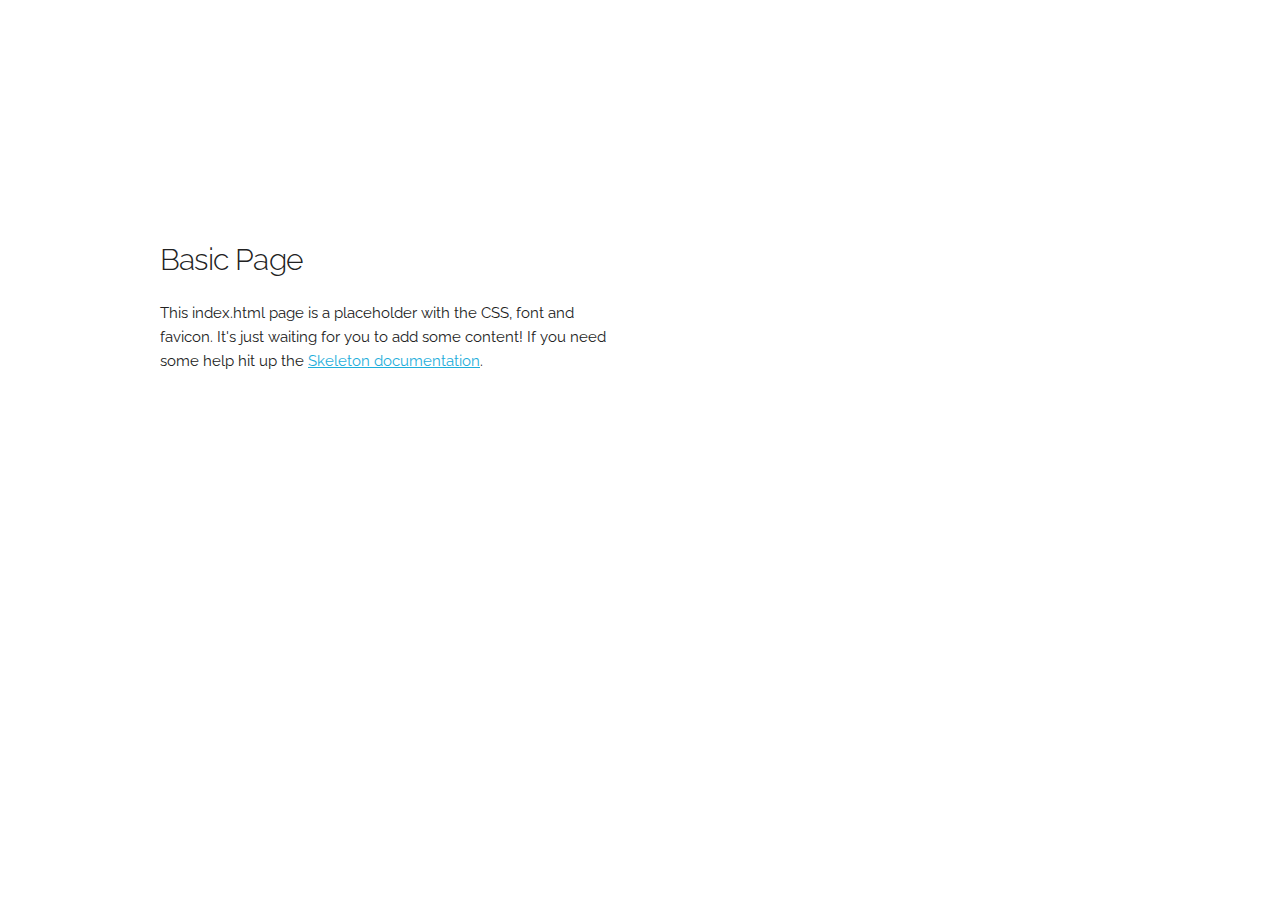
<file: bower_components/skeleton-css/index.html>
<!DOCTYPE html>
<html lang="en">
<head>

  <!-- Basic Page Needs
  –––––––––––––––––––––––––––––––––––––––––––––––––– -->
  <meta charset="utf-8">
  <title>Your page title here :)</title>
  <meta name="description" content="">
  <meta name="author" content="">

  <!-- Mobile Specific Metas
  –––––––––––––––––––––––––––––––––––––––––––––––––– -->
  <meta name="viewport" content="width=device-width, initial-scale=1">

  <!-- FONT
  –––––––––––––––––––––––––––––––––––––––––––––––––– -->
  <link href="//fonts.googleapis.com/css?family=Raleway:400,300,600" rel="stylesheet" type="text/css">

  <!-- CSS
  –––––––––––––––––––––––––––––––––––––––––––––––––– -->
  <link rel="stylesheet" href="css/normalize.css">
  <link rel="stylesheet" href="css/skeleton.css">

  <!-- Favicon
  –––––––––––––––––––––––––––––––––––––––––––––––––– -->
  <link rel="icon" type="image/png" href="images/favicon.png">

</head>
<body>

  <!-- Primary Page Layout
  –––––––––––––––––––––––––––––––––––––––––––––––––– -->
  <div class="container">
    <div class="row">
      <div class="one-half column" style="margin-top: 25%">
        <h4>Basic Page</h4>
        <p>This index.html page is a placeholder with the CSS, font and favicon. It's just waiting for you to add some content! If you need some help hit up the <a href="http://www.getskeleton.com">Skeleton documentation</a>.</p>
      </div>
    </div>
  </div>

<!-- End Document
  –––––––––––––––––––––––––––––––––––––––––––––––––– -->
</body>
</html>
</file>
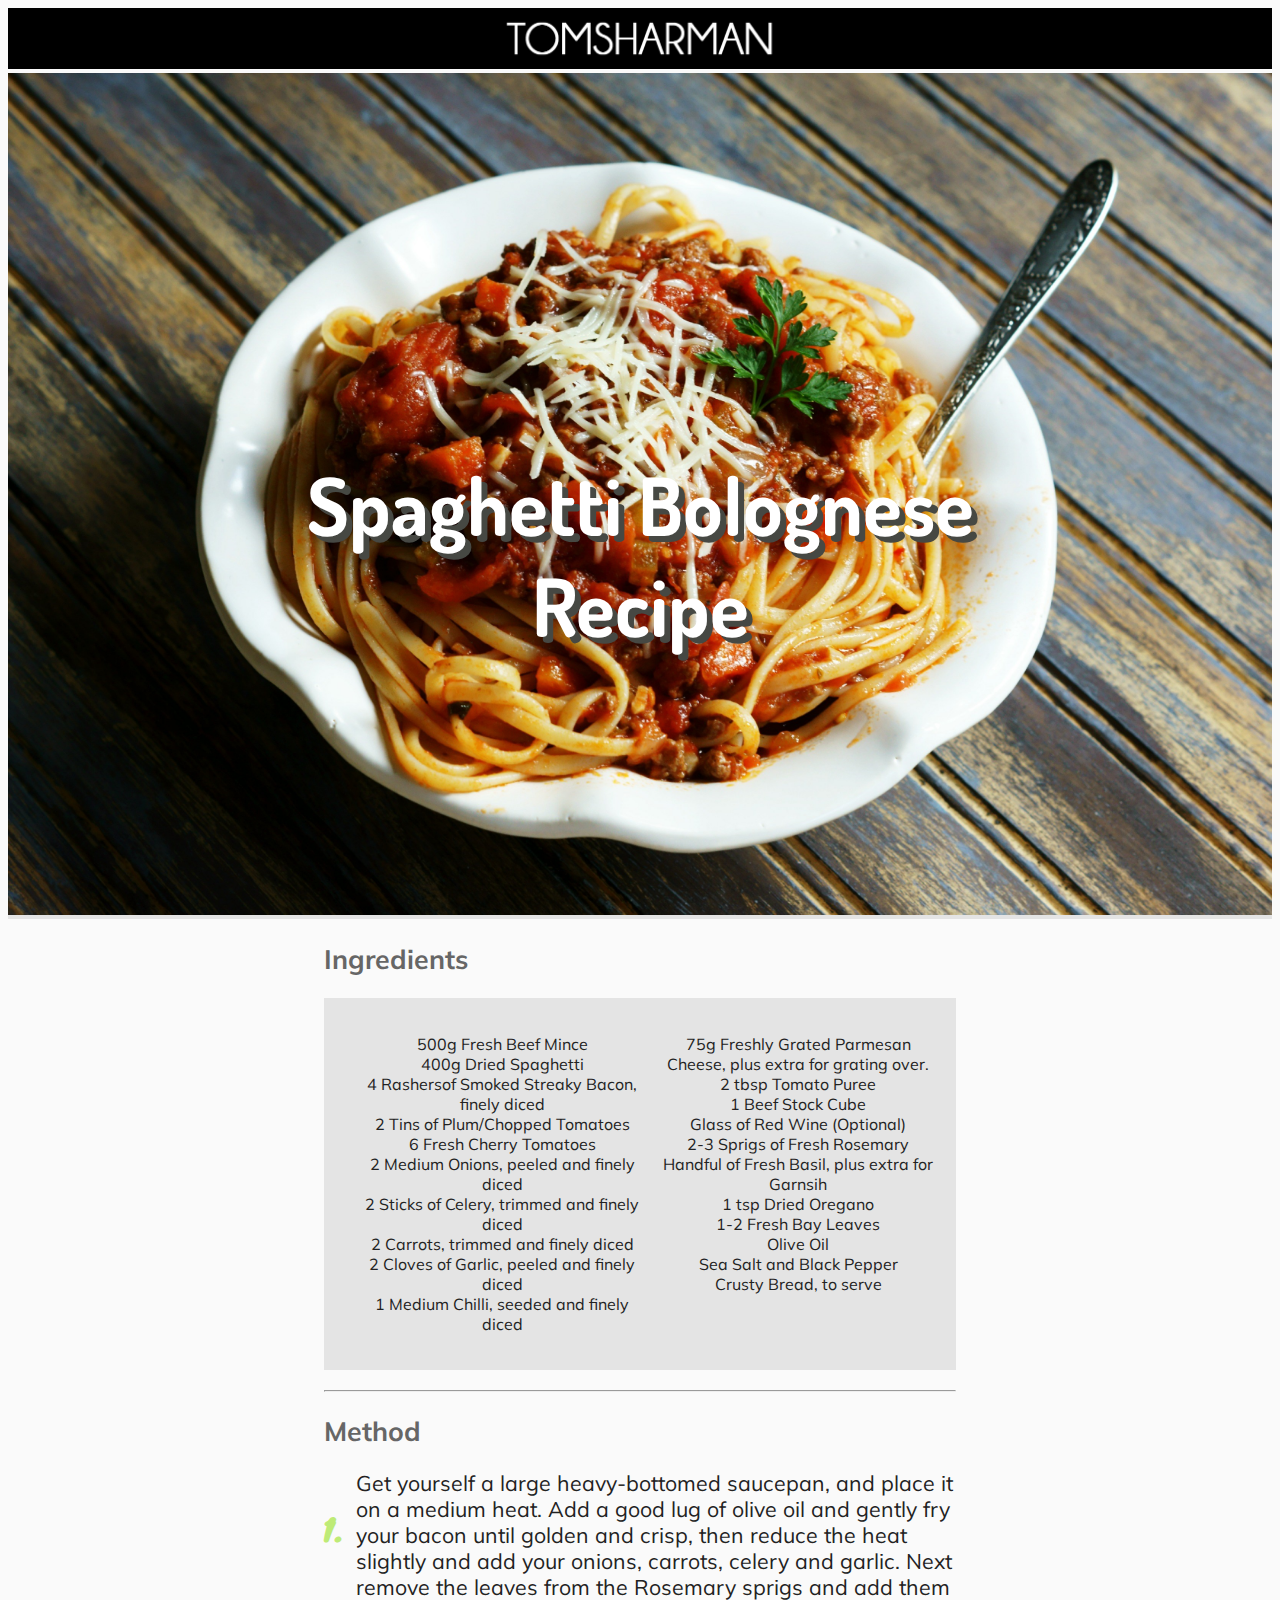
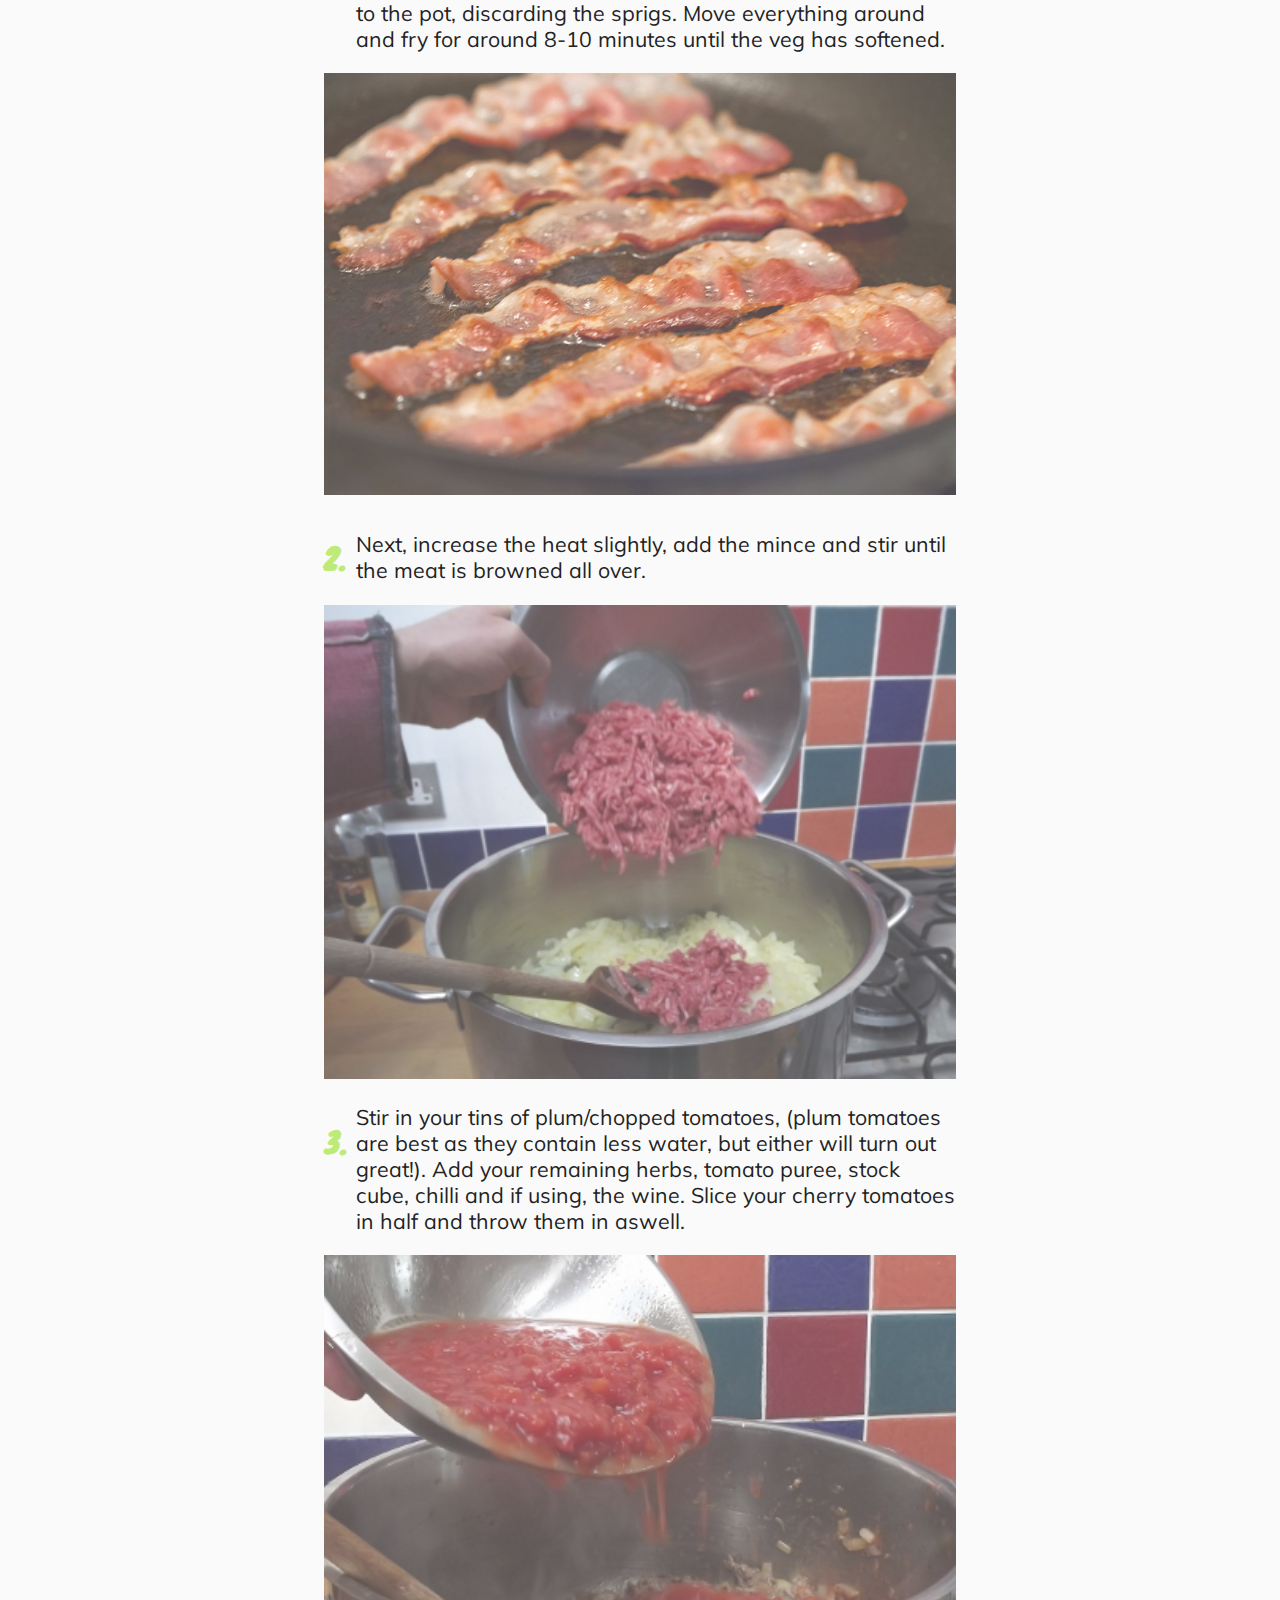
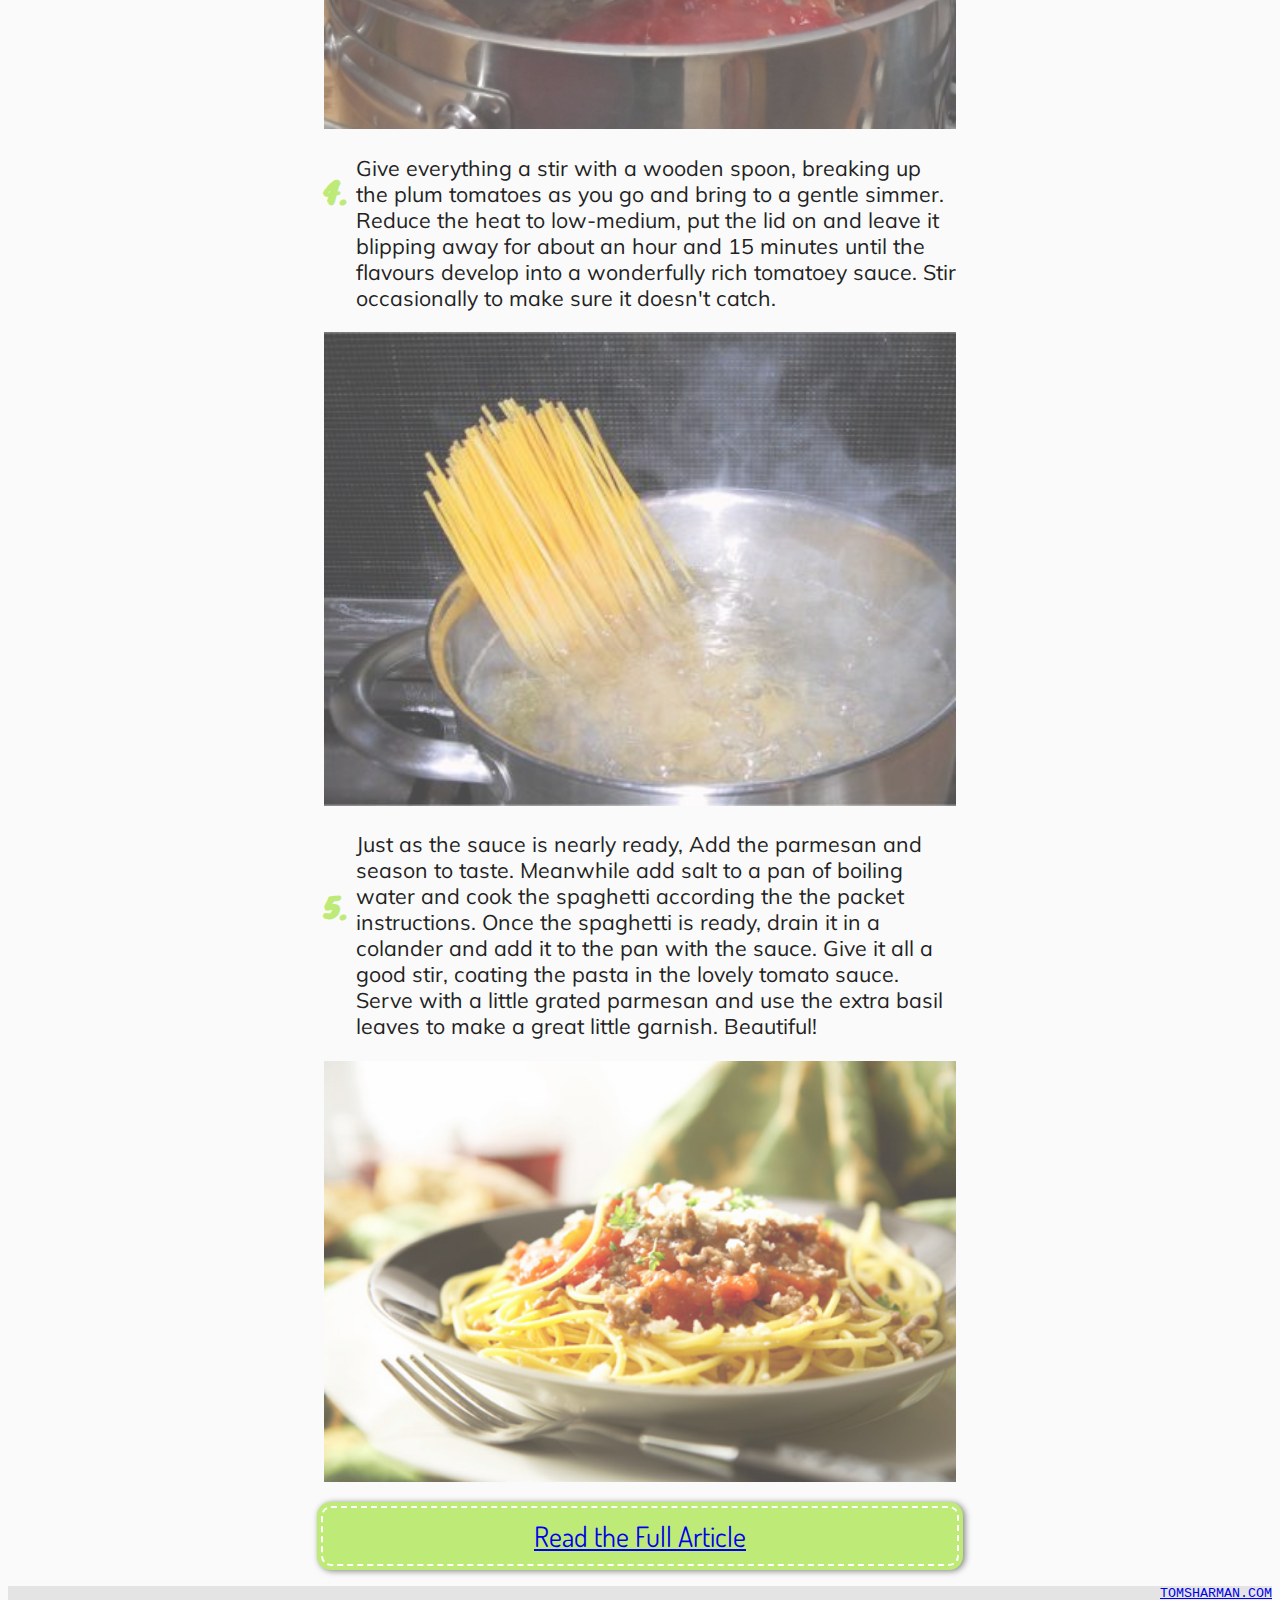
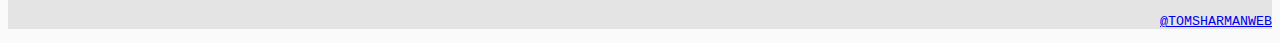
<file: Recipe/Recipe/index.html>
<!DOCTYPE html>
    <head>
        <html lang="en"
        <meta charset="utf-8">
        <meta http-equiv="X-UA-Compatible" content="IE=edge">
        <title>Spaghetti Bolognese</title>
        <meta name="This is a recipe for spaghetti bolognese," content="">
        <meta name="viewport" content="width=device-width, initial-scale=1">
        <link rel="stylesheet" type="text/css" href="recipe.css">
        <link href='http://fonts.googleapis.com/css?family=Muli' rel='stylesheet' type='text/css'>
        <link href='http://fonts.googleapis.com/css?family=Knewave' rel='stylesheet' type='text/css'>
        <link href='http://fonts.googleapis.com/css?family=Dosis' rel='stylesheet' type='text/css'>
            </head>
    <body>
           <a href="http://www.tomsharman.com/" class="logo" height="0px"><img src="Images/ts-head.jpg"  alt="TOMSHARMAN" id="ts-head"></a>
        <div class="background">
           <div class="head">
        <img src="Images/bg.jpg" id="bgimg">
        <h1>Spaghetti Bolognese<br /></b> Recipe</h1>
            </div>
         <div class="content">
               <h2>Ingredients</h2>
            <div id="table">
            <ul><li class="blist">500g Fresh Beef Mince</li>
                <li class="blist">400g Dried Spaghetti</li>
                <li class="blist">4 Rashersof Smoked Streaky Bacon, finely diced</li>
                <li class="blist">2 Tins of Plum/Chopped Tomatoes</li>
                <li class="blist">6 Fresh Cherry Tomatoes</li>
                <li class="blist">2 Medium Onions, peeled and finely diced</li>
                <li class="blist">2 Sticks of Celery, trimmed and finely diced</li>
                <li class="blist">2 Carrots, trimmed and finely diced</li>
                <li class="bl   ist"> 2 Cloves of Garlic, peeled and finely diced</li>
                <li class="blist">1 Medium Chilli, seeded and finely diced</li>
                <li class="blist">75g Freshly Grated Parmesan Cheese, plus extra for grating over.</li>   
                <li class="blist">2 tbsp Tomato Puree</li>
                <li class="blist">1 Beef Stock Cube</li>
                <li class="blist"> Glass of Red Wine &#40;Optional&#41;</li>
                <li class="blist">2&#45;3 Sprigs of Fresh Rosemary </li>
                <li class="blist">Handful of Fresh Basil, plus extra for Garnsih</li>
                <li class="blist"> 1 tsp Dried Oregano</li>
                <li class="blist"> 1&#45;2 Fresh Bay Leaves</li>
                <li class="blist">Olive Oil</li>
                <li class="blist">Sea Salt and Black Pepper</li>
                <li class="blist">Crusty Bread, to serve</li> </ul>
                </div>

            <hr>
        <h2>Method</h2>
        <h3>1&#46;</h3><p>Get yourself a large heavy-bottomed saucepan, and place it on a medium heat. Add a good lug of olive oil and gently fry your bacon until golden and crisp, then reduce the heat slightly and add your onions, carrots, celery and garlic. Next remove the leaves from the Rosemary sprigs and add them to the pot, discarding the sprigs. Move everything around and fry for around 8-10 minutes until the veg has softened.</p>
        <img src="Images/Bacon.jpg" width="500px" alt="Frying Bacon" class="images" id="grow">
        <h3>2&#46;</h3><p id="second">Next, increase the heat slightly, add the mince and stir until the meat is browned all over.</p>
          <img src="Images/mince-add.jpg" width="500px" alt="Adding Mince to Frying Pan" class="images" id="grow">
        <h3>3&#46;</h3><p>Stir in your tins of plum/chopped tomatoes, (plum tomatoes are best as they contain less water, but either will turn out great!). Add your remaining herbs, tomato puree, stock cube, chilli and if using, the wine. Slice your cherry tomatoes in half and throw them in aswell.</p>
          <img src="Images/tomato-add.jpg" width="500px" alt="Add Tomatoes" class="images" id="grow">
        <h3>4&#46;</h3><p>Give everything a stir with a wooden spoon, breaking up the plum tomatoes as you go and bring to a gentle simmer. Reduce the heat to low-medium, put the lid on and leave it blipping away for about an hour and 15 minutes until the flavours develop into a wonderfully rich tomatoey sauce. Stir occasionally to make sure it doesn't catch.</p>
          <img src="Images/spag.jpg" width="500px" alt="Heating up Spaghetti" class="images" id="grow">
        <h3 id="five">5&#46;</h3><p>Just as the sauce is nearly ready, Add the parmesan and season to taste. Meanwhile add salt to a pan of boiling water and cook the spaghetti according the the packet instructions. Once the spaghetti is ready, drain it in a colander and add it to the pan with the sauce. Give it all a good stir, coating the pasta in the lovely tomato sauce. Serve with a little grated parmesan and use the extra basil leaves to make a great little garnish. Beautiful!</p>
          <img src="Images/spaghetti-bolognese.jpg" width="500px" alt="Spaghetti Bolognese" class="images" id="grow">
          </div>
                </div>

             <div class="stitched">
   <a href="http://www.bbcgoodfood.com/recipes/1502640/the-best-spaghetti-bolognese" alt="Full Article"> Read the Full Article</a>
</div>
             
    <div class="footer">
        <pre><a href="http://www.tomsharman.com/">TOMSHARMAN.COM</a></pre>
        <pre><a href="https://twitter.com/TOMSHARMANWEB">@TOMSHARMANWEB</a></pre>
             </div>
        </div>
    </body>
</html>
</file>
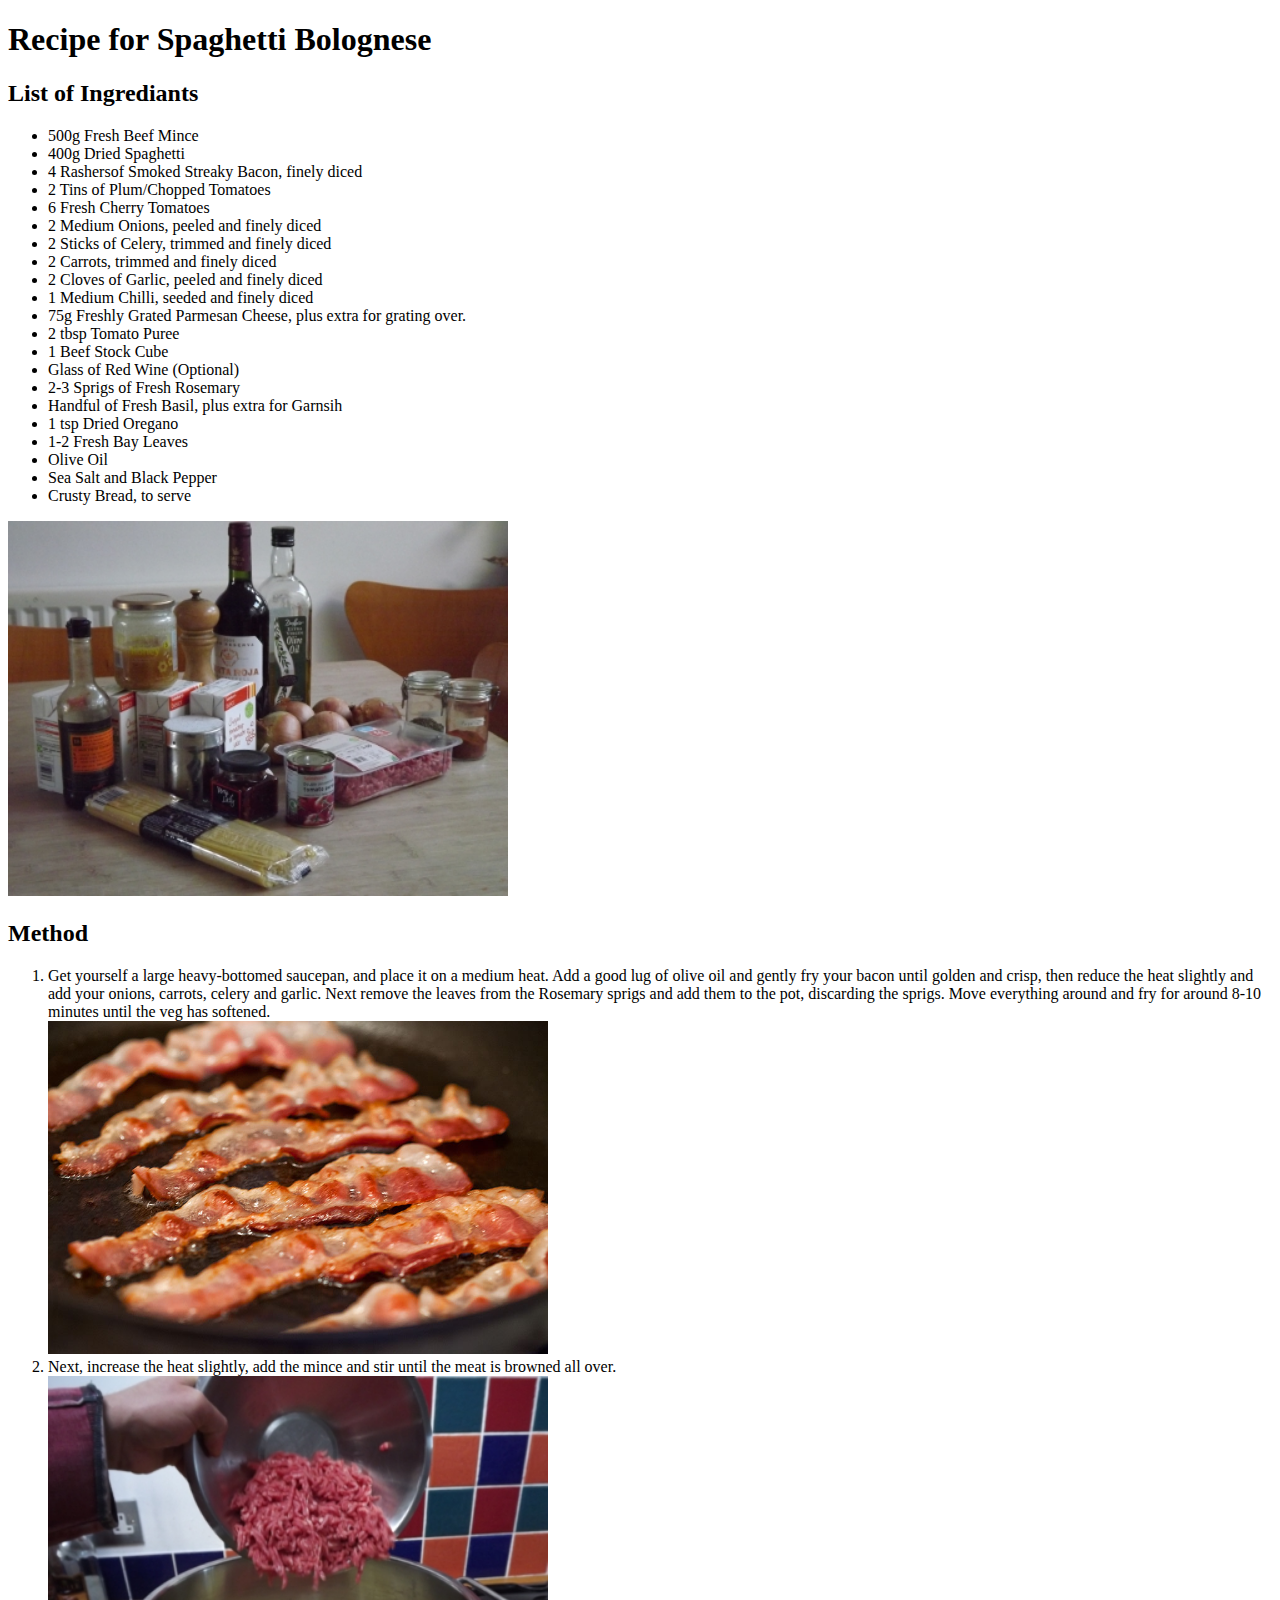
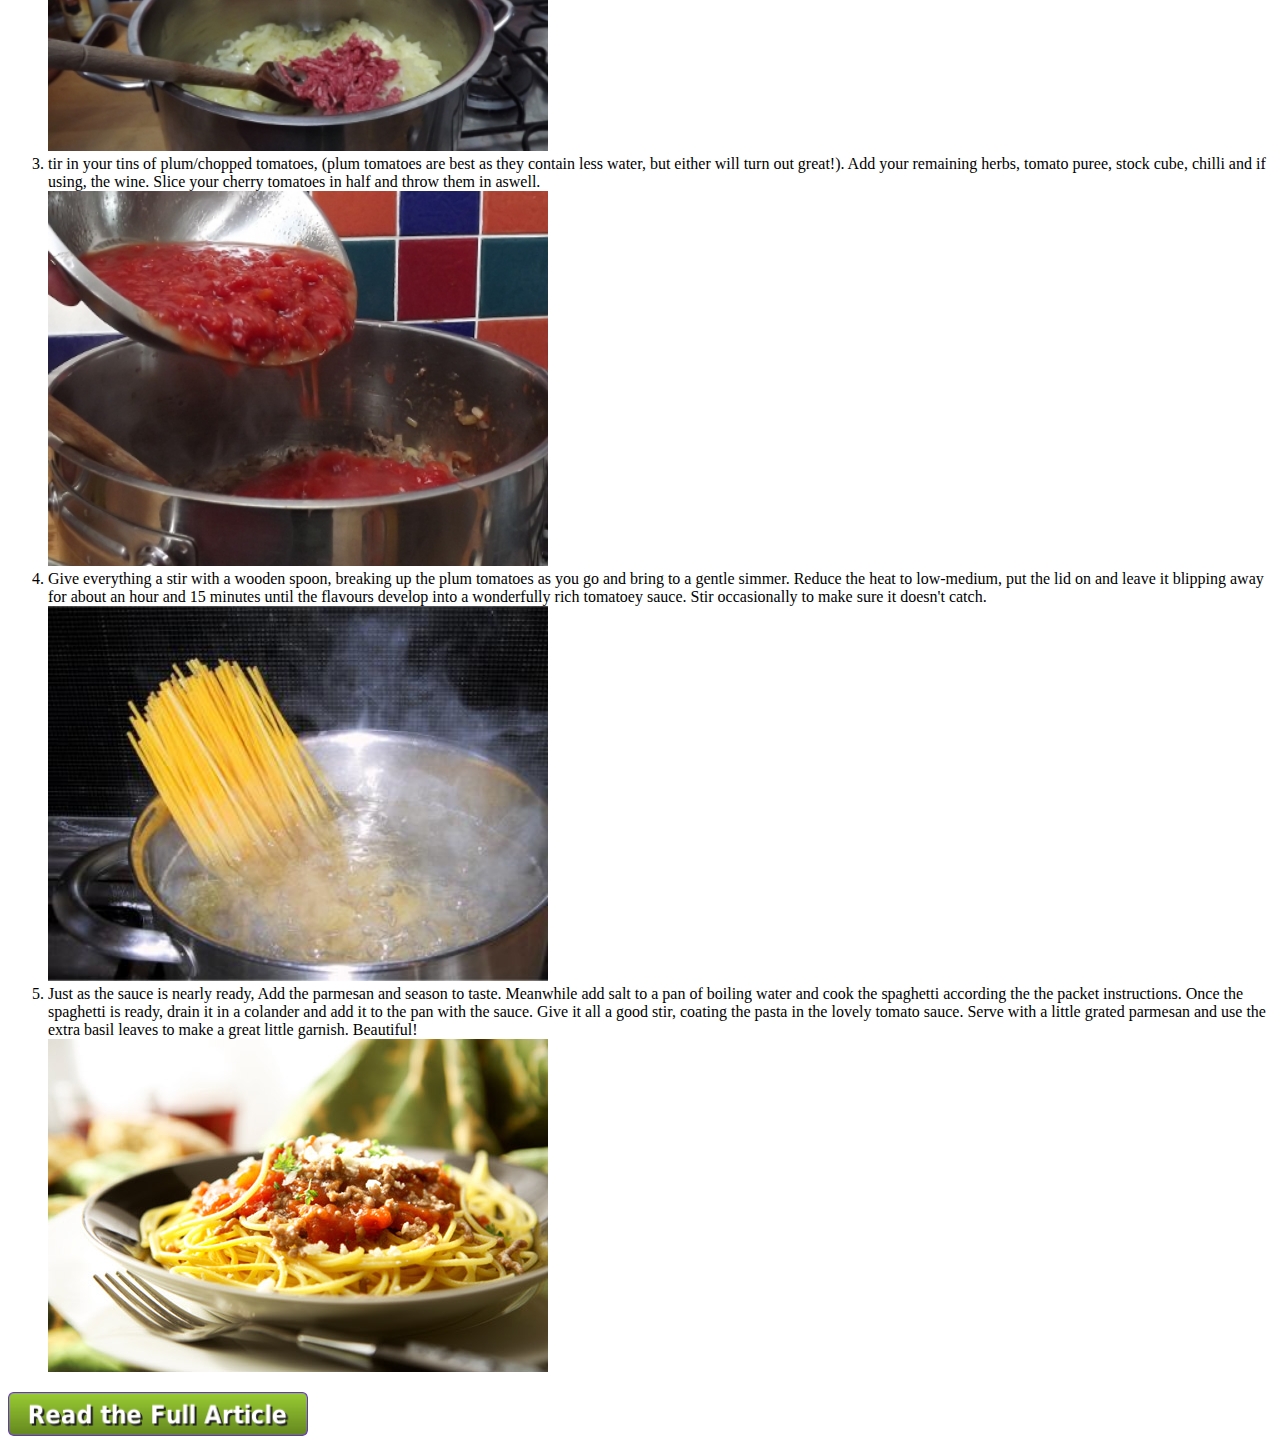
<file: Recipe/Recipe/Recipe.html>
<!DOCTYPE html>
    <head>
        <html lang="en">
        <meta charset="utf-8">
        <meta http-equiv="X-UA-Compatible" content="IE=edge">
        <title>Spaghetti Bolognese</title>
        <meta name="This is a recipe for spaghetti bolognese," content="">
        <meta name="viewport" content="width=device-width, initial-scale=1">
            </head>
    <body>
        <h1>Recipe for Spaghetti Bolognese</h1>
     <div>
        <h2>List of Ingrediants</h2>
            <ul> <li>500g Fresh Beef Mince</li>
                <li>400g Dried Spaghetti</li>
                <li>4 Rashersof Smoked Streaky Bacon, finely diced</li>
                <li>2 Tins of Plum/Chopped Tomatoes</li>
                <li>6 Fresh Cherry Tomatoes</li>
                <li>2 Medium Onions, peeled and finely diced</li>
                <li>2 Sticks of Celery, trimmed and finely diced</li>
                <li>2 Carrots, trimmed and finely diced</li>
                <li> 2 Cloves of Garlic, peeled and finely diced</li>
                <li>1 Medium Chilli, seeded and finely diced</li>
                <li>75g Freshly Grated Parmesan Cheese, plus extra for grating over.</li>   
                <li>2 tbsp Tomato Puree</li>
                <li>1 Beef Stock Cube</li>
                <li> Glass of Red Wine &#40;Optional&#41;</li>
                <li>2&#45;3 Sprigs of Fresh Rosemary </li>
                <li>Handful of Fresh Basil, plus extra for Garnsih</li>
                <li>1 tsp Dried Oregano</li>
                <li> 1&#45;2 Fresh Bay Leaves</li>
                <li>Olive Oil</li>
                <li>Sea Salt and Black Pepper</li>
                <li>Crusty Bread, to serve</li> </ul>
         <img src="Images/ingred.jpg" width="500px" alt="Ingredients for the Recipe">
     </div>
      <div>
        <h2>Method</h2>
        <ol>
            <li>Get yourself a large heavy-bottomed saucepan, and place it on a medium heat. Add a good lug of olive oil and gently fry your bacon until golden and crisp, then reduce the heat slightly and add your onions, carrots, celery and garlic. Next remove the leaves from the Rosemary sprigs and add them to the pot, discarding the sprigs. Move everything around and fry for around 8-10 minutes until the veg has softened.</li>
            <img src="Images/Bacon.jpg" width="500px" alt="Frying Bacon">
            <li>Next, increase the heat slightly, add the mince and stir until the meat is browned all over.</li>
                      <img src="Images/mince-add.jpg" width="500px" alt="Adding Mince to Frying Pan">
            <li>tir in your tins of plum/chopped tomatoes, (plum tomatoes are best as they contain less water, but either will turn out great!). Add your remaining herbs, tomato puree, stock cube, chilli and if using, the wine. Slice your cherry tomatoes in half and throw them in aswell.</li>
          <img src="Images/tomato-add.jpg" width="500px" alt="Add Tomatoes">
            <li>Give everything a stir with a wooden spoon, breaking up the plum tomatoes as you go and bring to a gentle simmer. Reduce the heat to low-medium, put the lid on and leave it blipping away for about an hour and 15 minutes until the flavours develop into a wonderfully rich tomatoey sauce. Stir occasionally to make sure it doesn't catch.</li>
         <img src="Images/spag.jpg" width="500px" alt="Heating up Spaghetti">
            <li>Just as the sauce is nearly ready, Add the parmesan and season to taste. Meanwhile add salt to a pan of boiling water and cook the spaghetti according the the packet instructions. Once the spaghetti is ready, drain it in a colander and add it to the pan with the sauce. Give it all a good stir, coating the pasta in the lovely tomato sauce. Serve with a little grated parmesan and use the extra basil leaves to make a great little garnish. Beautiful!</li>
          <img src="Images/spaghetti-bolognese.jpg" width="500px" alt="Spaghetti Bolognese">
          </ol>
          </div>
        <div>
   <a href="http://www.bbcgoodfood.com/recipes/1502640/the-best-spaghetti-bolognese"><img src="Images/full-article-button.png" width="300px" alt="Full Article" id="article-button"></a>
        </div>
    </body>
</html>
</file>
<file: bower_components/skeleton-css/css/skeleton.css>
/*
* Skeleton V2.0.4
* Copyright 2014, Dave Gamache
* www.getskeleton.com
* Free to use under the MIT license.
* http://www.opensource.org/licenses/mit-license.php
* 12/29/2014
*/


/* Table of contents
––––––––––––––––––––––––––––––––––––––––––––––––––
- Grid
- Base Styles
- Typography
- Links
- Buttons
- Forms
- Lists
- Code
- Tables
- Spacing
- Utilities
- Clearing
- Media Queries
*/


/* Grid
–––––––––––––––––––––––––––––––––––––––––––––––––– */
.container {
  position: relative;
  width: 100%;
  max-width: 960px;
  margin: 0 auto;
  padding: 0 20px;
  box-sizing: border-box; }
.column,
.columns {
  width: 100%;
  float: left;
  box-sizing: border-box; }

/* For devices larger than 400px */
@media (min-width: 400px) {
  .container {
    width: 85%;
    padding: 0; }
}

/* For devices larger than 550px */
@media (min-width: 550px) {
  .container {
    width: 80%; }
  .column,
  .columns {
    margin-left: 4%; }
  .column:first-child,
  .columns:first-child {
    margin-left: 0; }

  .one.column,
  .one.columns                    { width: 4.66666666667%; }
  .two.columns                    { width: 13.3333333333%; }
  .three.columns                  { width: 22%;            }
  .four.columns                   { width: 30.6666666667%; }
  .five.columns                   { width: 39.3333333333%; }
  .six.columns                    { width: 48%;            }
  .seven.columns                  { width: 56.6666666667%; }
  .eight.columns                  { width: 65.3333333333%; }
  .nine.columns                   { width: 74.0%;          }
  .ten.columns                    { width: 82.6666666667%; }
  .eleven.columns                 { width: 91.3333333333%; }
  .twelve.columns                 { width: 100%; margin-left: 0; }

  .one-third.column               { width: 30.6666666667%; }
  .two-thirds.column              { width: 65.3333333333%; }

  .one-half.column                { width: 48%; }

  /* Offsets */
  .offset-by-one.column,
  .offset-by-one.columns          { margin-left: 8.66666666667%; }
  .offset-by-two.column,
  .offset-by-two.columns          { margin-left: 17.3333333333%; }
  .offset-by-three.column,
  .offset-by-three.columns        { margin-left: 26%;            }
  .offset-by-four.column,
  .offset-by-four.columns         { margin-left: 34.6666666667%; }
  .offset-by-five.column,
  .offset-by-five.columns         { margin-left: 43.3333333333%; }
  .offset-by-six.column,
  .offset-by-six.columns          { margin-left: 52%;            }
  .offset-by-seven.column,
  .offset-by-seven.columns        { margin-left: 60.6666666667%; }
  .offset-by-eight.column,
  .offset-by-eight.columns        { margin-left: 69.3333333333%; }
  .offset-by-nine.column,
  .offset-by-nine.columns         { margin-left: 78.0%;          }
  .offset-by-ten.column,
  .offset-by-ten.columns          { margin-left: 86.6666666667%; }
  .offset-by-eleven.column,
  .offset-by-eleven.columns       { margin-left: 95.3333333333%; }

  .offset-by-one-third.column,
  .offset-by-one-third.columns    { margin-left: 34.6666666667%; }
  .offset-by-two-thirds.column,
  .offset-by-two-thirds.columns   { margin-left: 69.3333333333%; }

  .offset-by-one-half.column,
  .offset-by-one-half.columns     { margin-left: 52%; }

}


/* Base Styles
–––––––––––––––––––––––––––––––––––––––––––––––––– */
/* NOTE
html is set to 62.5% so that all the REM measurements throughout Skeleton
are based on 10px sizing. So basically 1.5rem = 15px :) */
html {
  font-size: 62.5%; }
body {
  font-size: 1.5em; /* currently ems cause chrome bug misinterpreting rems on body element */
  line-height: 1.6;
  font-weight: 400;
  font-family: "Raleway", "HelveticaNeue", "Helvetica Neue", Helvetica, Arial, sans-serif;
  color: #222; }


/* Typography
–––––––––––––––––––––––––––––––––––––––––––––––––– */
h1, h2, h3, h4, h5, h6 {
  margin-top: 0;
  margin-bottom: 2rem;
  font-weight: 300; }
h1 { font-size: 4.0rem; line-height: 1.2;  letter-spacing: -.1rem;}
h2 { font-size: 3.6rem; line-height: 1.25; letter-spacing: -.1rem; }
h3 { font-size: 3.0rem; line-height: 1.3;  letter-spacing: -.1rem; }
h4 { font-size: 2.4rem; line-height: 1.35; letter-spacing: -.08rem; }
h5 { font-size: 1.8rem; line-height: 1.5;  letter-spacing: -.05rem; }
h6 { font-size: 1.5rem; line-height: 1.6;  letter-spacing: 0; }

/* Larger than phablet */
@media (min-width: 550px) {
  h1 { font-size: 5.0rem; }
  h2 { font-size: 4.2rem; }
  h3 { font-size: 3.6rem; }
  h4 { font-size: 3.0rem; }
  h5 { font-size: 2.4rem; }
  h6 { font-size: 1.5rem; }
}

p {
  margin-top: 0; }


/* Links
–––––––––––––––––––––––––––––––––––––––––––––––––– */
a {
  color: #1EAEDB; }
a:hover {
  color: #0FA0CE; }


/* Buttons
–––––––––––––––––––––––––––––––––––––––––––––––––– */
.button,
button,
input[type="submit"],
input[type="reset"],
input[type="button"] {
  display: inline-block;
  height: 38px;
  padding: 0 30px;
  color: #555;
  text-align: center;
  font-size: 11px;
  font-weight: 600;
  line-height: 38px;
  letter-spacing: .1rem;
  text-transform: uppercase;
  text-decoration: none;
  white-space: nowrap;
  background-color: transparent;
  border-radius: 4px;
  border: 1px solid #bbb;
  cursor: pointer;
  box-sizing: border-box; }
.button:hover,
button:hover,
input[type="submit"]:hover,
input[type="reset"]:hover,
input[type="button"]:hover,
.button:focus,
button:focus,
input[type="submit"]:focus,
input[type="reset"]:focus,
input[type="button"]:focus {
  color: #333;
  border-color: #888;
  outline: 0; }
.button.button-primary,
button.button-primary,
input[type="submit"].button-primary,
input[type="reset"].button-primary,
input[type="button"].button-primary {
  color: #FFF;
  background-color: #33C3F0;
  border-color: #33C3F0; }
.button.button-primary:hover,
button.button-primary:hover,
input[type="submit"].button-primary:hover,
input[type="reset"].button-primary:hover,
input[type="button"].button-primary:hover,
.button.button-primary:focus,
button.button-primary:focus,
input[type="submit"].button-primary:focus,
input[type="reset"].button-primary:focus,
input[type="button"].button-primary:focus {
  color: #FFF;
  background-color: #1EAEDB;
  border-color: #1EAEDB; }


/* Forms
–––––––––––––––––––––––––––––––––––––––––––––––––– */
input[type="email"],
input[type="number"],
input[type="search"],
input[type="text"],
input[type="tel"],
input[type="url"],
input[type="password"],
textarea,
select {
  height: 38px;
  padding: 6px 10px; /* The 6px vertically centers text on FF, ignored by Webkit */
  background-color: #fff;
  border: 1px solid #D1D1D1;
  border-radius: 4px;
  box-shadow: none;
  box-sizing: border-box; }
/* Removes awkward default styles on some inputs for iOS */
input[type="email"],
input[type="number"],
input[type="search"],
input[type="text"],
input[type="tel"],
input[type="url"],
input[type="password"],
textarea {
  -webkit-appearance: none;
     -moz-appearance: none;
          appearance: none; }
textarea {
  min-height: 65px;
  padding-top: 6px;
  padding-bottom: 6px; }
input[type="email"]:focus,
input[type="number"]:focus,
input[type="search"]:focus,
input[type="text"]:focus,
input[type="tel"]:focus,
input[type="url"]:focus,
input[type="password"]:focus,
textarea:focus,
select:focus {
  border: 1px solid #33C3F0;
  outline: 0; }
label,
legend {
  display: block;
  margin-bottom: .5rem;
  font-weight: 600; }
fieldset {
  padding: 0;
  border-width: 0; }
input[type="checkbox"],
input[type="radio"] {
  display: inline; }
label > .label-body {
  display: inline-block;
  margin-left: .5rem;
  font-weight: normal; }


/* Lists
–––––––––––––––––––––––––––––––––––––––––––––––––– */
ul {
  list-style: circle inside; }
ol {
  list-style: decimal inside; }
ol, ul {
  padding-left: 0;
  margin-top: 0; }
ul ul,
ul ol,
ol ol,
ol ul {
  margin: 1.5rem 0 1.5rem 3rem;
  font-size: 90%; }
li {
  margin-bottom: 1rem; }


/* Code
–––––––––––––––––––––––––––––––––––––––––––––––––– */
code {
  padding: .2rem .5rem;
  margin: 0 .2rem;
  font-size: 90%;
  white-space: nowrap;
  background: #F1F1F1;
  border: 1px solid #E1E1E1;
  border-radius: 4px; }
pre > code {
  display: block;
  padding: 1rem 1.5rem;
  white-space: pre; }


/* Tables
–––––––––––––––––––––––––––––––––––––––––––––––––– */
th,
td {
  padding: 12px 15px;
  text-align: left;
  border-bottom: 1px solid #E1E1E1; }
th:first-child,
td:first-child {
  padding-left: 0; }
th:last-child,
td:last-child {
  padding-right: 0; }


/* Spacing
–––––––––––––––––––––––––––––––––––––––––––––––––– */
button,
.button {
  margin-bottom: 1rem; }
input,
textarea,
select,
fieldset {
  margin-bottom: 1.5rem; }
pre,
blockquote,
dl,
figure,
table,
p,
ul,
ol,
form {
  margin-bottom: 2.5rem; }


/* Utilities
–––––––––––––––––––––––––––––––––––––––––––––––––– */
.u-full-width {
  width: 100%;
  box-sizing: border-box; }
.u-max-full-width {
  max-width: 100%;
  box-sizing: border-box; }
.u-pull-right {
  float: right; }
.u-pull-left {
  float: left; }


/* Misc
–––––––––––––––––––––––––––––––––––––––––––––––––– */
hr {
  margin-top: 3rem;
  margin-bottom: 3.5rem;
  border-width: 0;
  border-top: 1px solid #E1E1E1; }


/* Clearing
–––––––––––––––––––––––––––––––––––––––––––––––––– */

/* Self Clearing Goodness */
.container:after,
.row:after,
.u-cf {
  content: "";
  display: table;
  clear: both; }


/* Media Queries
–––––––––––––––––––––––––––––––––––––––––––––––––– */
/*
Note: The best way to structure the use of media queries is to create the queries
near the relevant code. For example, if you wanted to change the styles for buttons
on small devices, paste the mobile query code up in the buttons section and style it
there.
*/


/* Larger than mobile */
@media (min-width: 400px) {}

/* Larger than phablet (also point when grid becomes active) */
@media (min-width: 550px) {}

/* Larger than tablet */
@media (min-width: 750px) {}

/* Larger than desktop */
@media (min-width: 1000px) {}

/* Larger than Desktop HD */
@media (min-width: 1200px) {}
</file>
<file: Recipe/Recipe/recipe.css>
#bgimg {
    position: relative; 
    left: 0;
    top: 0;
    width: 100%;
    height: 100%;
    padding: 0;
}
h1 { 
   position: absolute; 
   top: 400px; 
   left: 0; 
   width: 100%; 
}
html {
   background-color: #FAFAFA;
   font-family: 'Muli', sans-serif;
   font-family: 'Knewave', cursive;
   font-family: 'Dosis', sans-serif;
padding: 0;
}
.content {
    width: 50%;
    margin-left: auto;
    margin-right: auto;
    background-color: #FAFAFA;
    padding-left: 100px;
    padding-right: 100px;
    padding: inherit;
}
h1 {
    font-size: 60pt;
    text-align: center;
    font-family: 'Dosis', sans-serif;
    margin-left: auto;
    margin-right: auto;
    color: #ffffff;
    text-shadow: 6px 6px #464843;
}
h2 {
    font-size: 20pt;
    text-align: left;
    color: #666666;
    font-family: 'Muli', sans-serif;
}
h3 {
    font-size: 20pt;
    float: left;
    font-family: 'Knewave', cursive;
    color: #BEEB77;
    margin-top: 6%;
}
a {
    height: 0px;
}
#second {
    margin-top: 5%;
}

#five {
    margin-top: 12%;   
}

.background {
    width: 100,0,100,0;
    color: #222222;
    padding: inherit;
}

ul {
    -moz-column-count: 2;
    -moz-column-gap: 20px;
    -webkit-column-count: 2;
    -webkit-column-gap: 20px;
    column-count: 2;
    column-gap: 20px;
}

ul, li{
    list-style:none;
    list-style-type:none;
}

.images {
    width: 100%;
    opacity: 0.7;
}
.images:hover{
    opacity: 100;
    padding-bottom: 15px;
    padding-top: 15px;
    transition: 0.5s ease;
}
ul {
    font-size: 12pt;
    font-family: 'Muli', sans-serif;
    font-style: normal;
    text-align: center;
    padding-right: 20px;
}
p {
    font-size: 16pt;
    font-family: 'Muli', sans-serif;
    font-style:normal;
    margin-left: 5%;
}
#table {
    background-color: #E4E4E4;
    padding-top: 20px;
    padding-bottom: 20px;
    margin-bottom: 20px;
}
#table:hover{
    padding-top: 30px;
    padding-bottom: 30px;
    margin-bottom: 30px;
    transition: 0.5s, ease;
}
.logo a {
    height: 0px;
}
#ts-head {
    width: 100%;
    margin: 0 auto 0 auto;
    padding: 0;
    padding-bottom: 0;

}
.head {
    background-color: #E4E4E4;
    margin-left: auto;
    margin-right: auto;
    padding: 0;
    padding-top: 0;
    
}
h1:hover{
    font-size: 65pt; 
    transition: 0.5s, ease;
}
#article-button {
    display: block;
    margin-left: auto;
    margin-right: auto;
    max-width: 50%;
}
#article-button {
    width: 30%;
    opacity: 0.5;
}
#article-button:hover{
    opacity: 100;
    transition: 0.5s ease;
}
#article-button:hover {
    width: 33%;
    height: 33%;
}
#foot {
    align-content: center;
    padding-top: 10px;
    padding-bottom: 10px;
}
.footer {
    text-align: right;
    font-size: 10pt;
    font-family: 'Dosis', sans-serif;
    background-color: #e4e4e4;
    padding-bottom: 20;px;
    padding-left: auto;
    padding-right: auto;
    padding-top: 0px;
    padding: inherit;

}
.blist:hover {
    font-weight:bold;
}
.stitched {
   padding: 10px;
   margin: 20px;
   background: #BEEB77;
   font-size: 28px;
   color: #ffffff;
   text-align: center;
   font-family: 'Dosis', sans-serif;
   font-weight: normal;
   line-height: 1.3em;
   border: 2px dashed #fff;
   border-radius: 10px;
   box-shadow: 0 0 0 4px #BEEB77, 2px 1px 6px 4px rgba(10, 10, 0, 0.5);
   text-shadow: -1px -1px #BEEB77;
   font-weight: normal;
   width: 48.5%;
   margin-left: auto;
   margin-right: auto;
}
    @media screen and (max-width: 988px) {
h1 {
    top: 250px;
    font-size: 48pt;
    text-shadow: 5px 5px #464843;
}
h1:hover{
    font-size: 55pt; 
    transition: 0.5s, ease;
}
@media screen and (max-width: 900px) {
h1 {
    top: 250px;
    font-size: 45pt;
    text-shadow: 4px 4px #464843;
}

@media screen and (max-width: 768px) {
    
#bgimg {
position: relative;
left: 0;
top: 0;
width: 100%;
height: 100%;
padding: 0;
}
    
p {
    font-size: 12pt;
    margin-left: 8%;
}
h1 {
    top: 220px;
    font-size: 40pt;
}
h1:hover{
    font-size: 45pt; 
    transition: 0.5s, ease;
    text-shadow: 3px 3ppx #464843;
}
h2 {
    font-size: 16pt;
}
h3 {
    font-size: 14pt;
}
}  
ul {
    -moz-column-count: 1;
    -moz-column-gap: 20px;
    -webkit-column-count: 1;
    -webkit-column-gap: 20px;
    column-count: 1;
    column-gap: 20px;
}
ul, li{
    list-style:none;
    list-style-type:none;
}
.stitched {
   padding: 5px;
   margin: 20px;
   background: #BEEB77;
   font-size: 22px;
   color: #ffffff;
   text-align: center;
   font-family: 'Dosis', sans-serif;
   font-weight: normal;
   line-height: 1.3em;
   border: 2px dashed #fff;
   border-radius: 10px;
   box-shadow: 0 0 0 4px #BEEB77, 2px 1px 6px 4px rgba(10, 10, 0, 0.5);
   text-shadow: -1px -1px #BEEB77;
   font-weight: normal;
   width: 46%;
   margin-left: auto;
   margin-right: auto;
}    

@media screen and (max-width: 718px) {
    h1 {
    top: 200px;
    font-size: 25pt;
}
h1:hover{
    font-size: 30pt; 
    transition: 0.5s, ease;
        text-shadow: 3px 3px #464843;
}
    
.stitched {
   padding: 4px;
   margin: 20px;
   background: #BEEB77;
   font-size: 17px;
   color: #ffffff;
   text-align: center;
   font-family: 'Dosis', sans-serif;
   font-weight: normal;
   line-height: 1.3em;
   border: 2px dashed #fff;
   border-radius: 10px;
   box-shadow: 0 0 0 4px #BEEB77, 2px 1px 6px 4px rgba(10, 10, 0, 0.5);
   text-shadow: -1px -1px #BEEB77;
   font-weight: normal;
   width: 46%;
   margin-left: auto;
   margin-right: auto;
}        

    @media screen and (max-width: 434px) {
h1 {
    top: 150px;
    font-size: 20pt;
        text-shadow: 2px 2px #464843;
}
        
h1:hover{
    font-size: 25pt; 
    transition: 0.5s, ease;
}
.stitched {
   padding: 3px;
   margin: 20px;
   background: #BEEB77;
   font-size: 12px;
   color: #ffffff;
   text-align: center;
   font-family: 'Dosis', sans-serif;
   font-weight: normal;
   line-height: 1.3em;
   border: 2px dashed #fff;
   border-radius: 10px;
   box-shadow: 0 0 0 4px #BEEB77, 2px 1px 6px 4px rgba(10, 10, 0, 0.5);
   text-shadow: -1px -1px #BEEB77;
   font-weight: normal;
   width: 46%;
   margin-left: auto;
   margin-right: auto;
}
</file>
